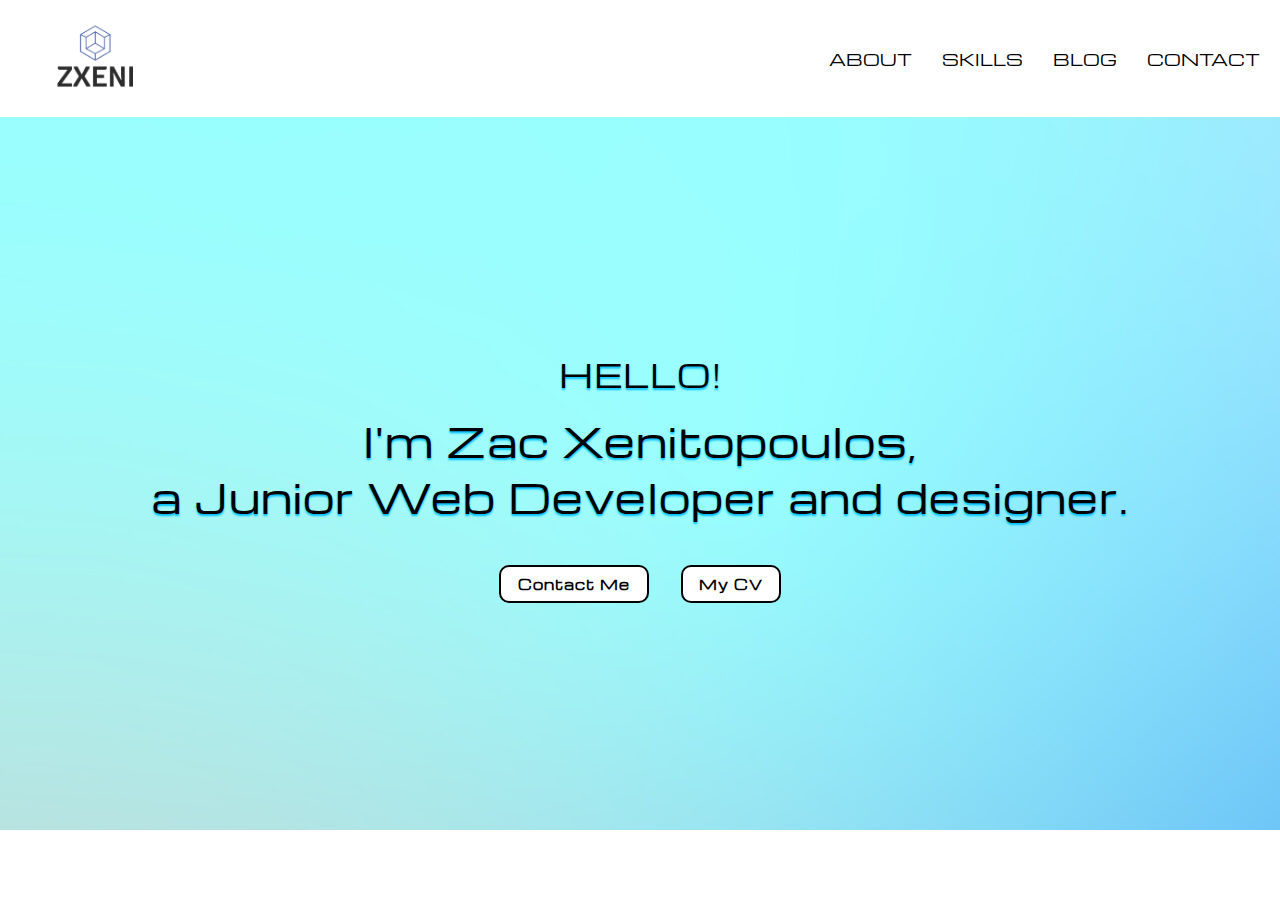
<file: Pages/Index.html>
<!DOCTYPE html>
<html lang="en">

    <!--Header compontnet comprising of - short cut image, title name and fontawesome for footer-->
<head>
    <meta charset="UTF-8">
    <link rel="shortcut icon" type="x-icon" href="../Images/Logo.png"
    <meta name="viewport" content="width=device-width, initial-scale=1.0">
    <title>Zac Xenitopoulos Portfolio</title>
    <link rel="stylesheet" href="index.css">

    <link rel="stylesheet" href="https://cdnjs.cloudflare.com/ajax/libs/font-awesome/6.4.2/css/all.min.css"integrity="sha512-z3gLpd7yknf1YoNbCzqRKc4qyor8gaKU1qmn+CShxbuBusANI9QpRohGBreCFkKxLhei6S9CQXFEbbKuqLg0DA==" crossorigin="anonymous" referrerpolicy="no-referrer" />
</head>

<!--body section comprising of my nav bar, section container for text and action buttons linked to my contact page and CV -->

<body>

    <!--Header -->

    <header>
        <nav>
            <ul class="nav-bar">
                <li class="logo"><a href="./Index.html"><img src="../Images/Logo.png" alt="logo"></a></li>
                <input type="checkbox" id="check">

                <!--List for nav pages -->

                <span class="menu">
                    <li><a href="./about.html">About</a></li>
                    <li><a href="./skills.html">Skills</a></li>
                    <li><a href="./blog.html">Blog</a></li>
                    <li><a href="./contact.html">Contact</a></li>

                    <!--Commands for open/close nav bar on smaller screen sizes and font awesome hamburger-->

                    <label for="check" class="close-menu"><i class="fas fa-times"></i></label>
                </span>
                <label for="check" class="open-menu"><i class="fas fa-bars"></i></label>
            </ul>
        </nav>
    </header>

    <!--mains section - intro -->

    <main>

        <section class="section">
            <div class="section_container">
                <div class="content">
                    <div class="text">
                        <p class="subtitle">HELLO!</p>
                        <h1 class="title">
                            I'm <span>Zac Xenitopoulos,<br>a</span> Junior Web Developer and designer.
                        </h1>
                    </div>
                    
                     <!--action btns for contact me and my CV-->

                    <div class="action-btns">
                        <a href="./contact.html">
                            <button class="contact-me">Contact Me</button>
                        </a>
                        <a href="../Documents/Zachary Xenitopoulos resume CURRENT.pdf" target="_blank">
                            <button class="my-cv">My CV</button>
                        </a>
                    </div>
                </div>
            </div>
        </section>
    </main>

    <!--footer - fontawesome links to socials and professional accounts -->

    <footer>
        <div class="social">
            <a href="https://www.instagram.com/zxeni_/?hl=en" target="_blank">
                <i class="fa-brands fa-instagram"></i>
            </a>
            <a href="https://github.com/zxeni1" target="_blank">
                <i class="fa-brands fa-github"></i>
            </a>
            <a href="https://www.linkedin.com/in/zac-xenitopoulos/" target="_blank">
                <i class="fa-brands fa-linkedin-in"></i>
            </a>
        </div>
    </footer>
</body>
</html>
</file>
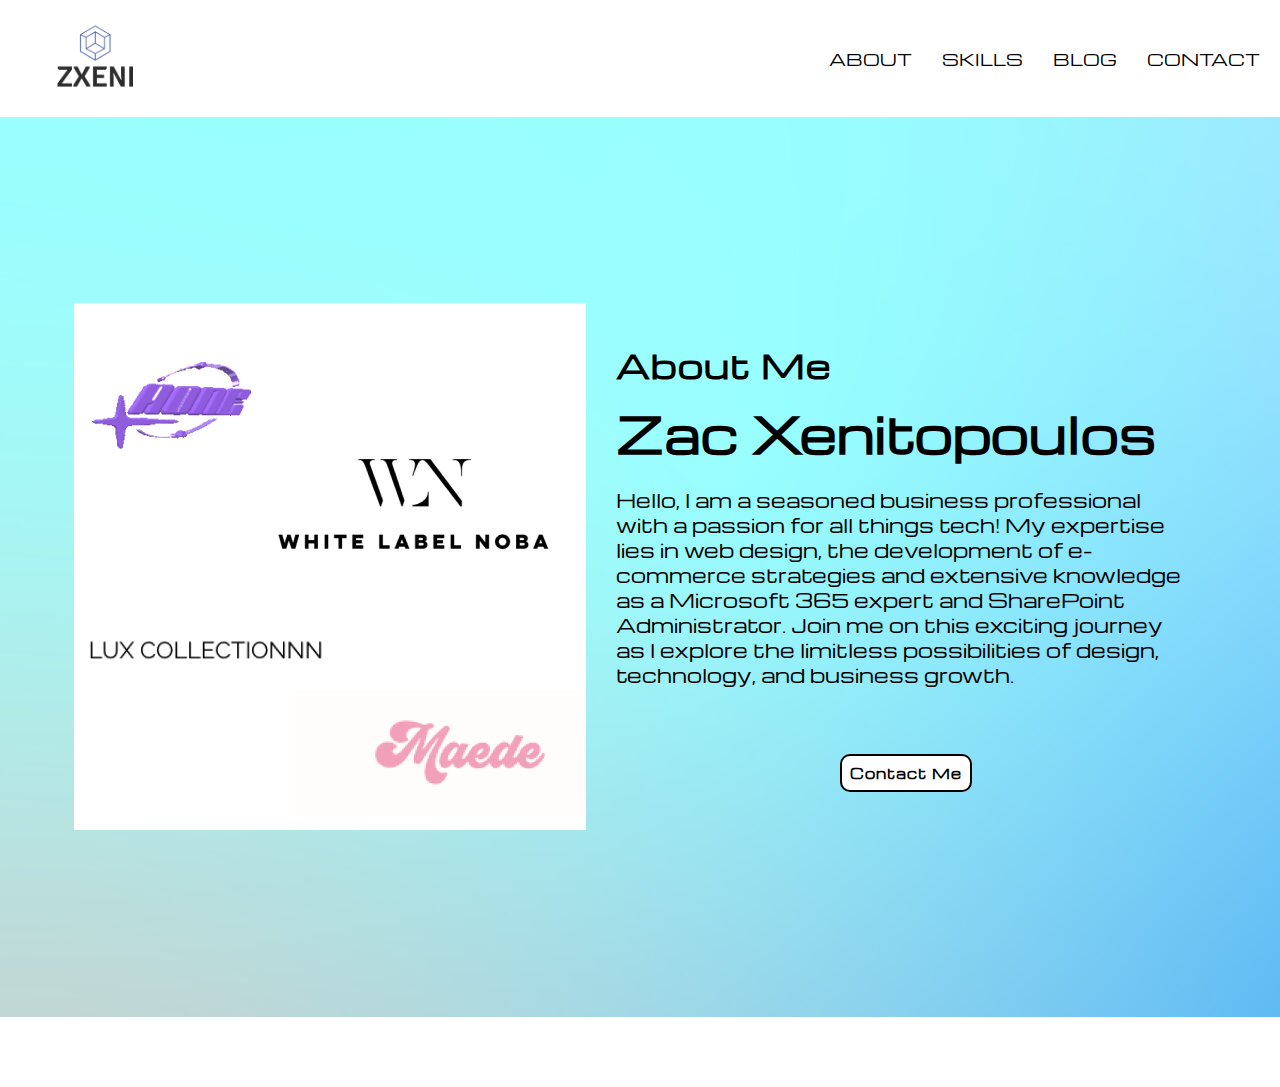
<file: Pages/about.html>
<!DOCTYPE html>
<html lang="en">

    <!--Header compontnet comprising of - short cut image, title name and fontawesome for footer-->

<head>
    <meta charset="UTF-8">
    <link rel="shortcut icon" type="x-icon" href="../Images/Logo.png"
    <meta name="viewport" content="width=device-width, initial-scale=1.0">
    <title>Zac Xenitopoulos Portfolio</title>
    <link rel="stylesheet" href="about.css">

    <link rel="stylesheet" href="https://cdnjs.cloudflare.com/ajax/libs/font-awesome/6.4.2/css/all.min.css"integrity="sha512-z3gLpd7yknf1YoNbCzqRKc4qyor8gaKU1qmn+CShxbuBusANI9QpRohGBreCFkKxLhei6S9CQXFEbbKuqLg0DA==" crossorigin="anonymous" referrerpolicy="no-referrer" />
</head>

    <!--Header -->

<body>
    <header>
        <nav>
            <ul class="nav-bar">
                <li class="logo"><a href="./Index.html"><img src="../Images/Logo.png" alt="logo"></a></li>
                <input type="checkbox" id="check">
                <span class="menu">
                    <li><a href="./about.html">About</a></li>
                    <li><a href="./skills.html">Skills</a></li>
                    <li><a href="./blog.html">Blog</a></li>
                    <li><a href="./contact.html">Contact</a></li>
                    <label for="check" class="close-menu"><i class="fas fa-times"></i></label>
                </span>
                <label for="check" class="open-menu"><i class="fas fa-bars"></i></label>
            </ul>
        </nav>
    </header>

        <!--Main about section compising of image, text and action button-->

    <main>
        <section class="about">
            <div class="main">
                <img src="../Images/Brand-Logos.png" alt=" brand logos">
                <div class="all-text">
                    <h4>About Me</h4>
                    <h1>Zac Xenitopoulos</h1>
                    <p>Hello, I am a seasoned business professional with a passion for all things tech! My expertise lies in web design, the development of e-commerce strategies and extensive knowledge as a Microsoft 365 expert and SharePoint Administrator.

                    Join me on this exciting journey as I explore the limitless possibilities of  design, technology, and business growth.</p>
                    <div class="btn">
                        <a href="./contact.html">
                        <button class="contact-me">Contact Me</button>
                    </a>
                    </div>
                </div>
            </div>
        </section>
    </main>

        <!--footer - fontawesome links to socials and professional accounts -->

    <footer>
        <div class="social">
            <a href="https://www.instagram.com/zxeni_/?hl=en" target="_blank">
                <i class="fa-brands fa-instagram"></i>
            </a>
            <a href="https://github.com/zxeni1" target="_blank">
                <i class="fa-brands fa-github"></i>
            </a>
            <a href="https://www.linkedin.com/in/zac-xenitopoulos/" target="_blank">
                <i class="fa-brands fa-linkedin-in"></i>
            </a>
        </div>
    </footer>
</body>
</html>
</file>
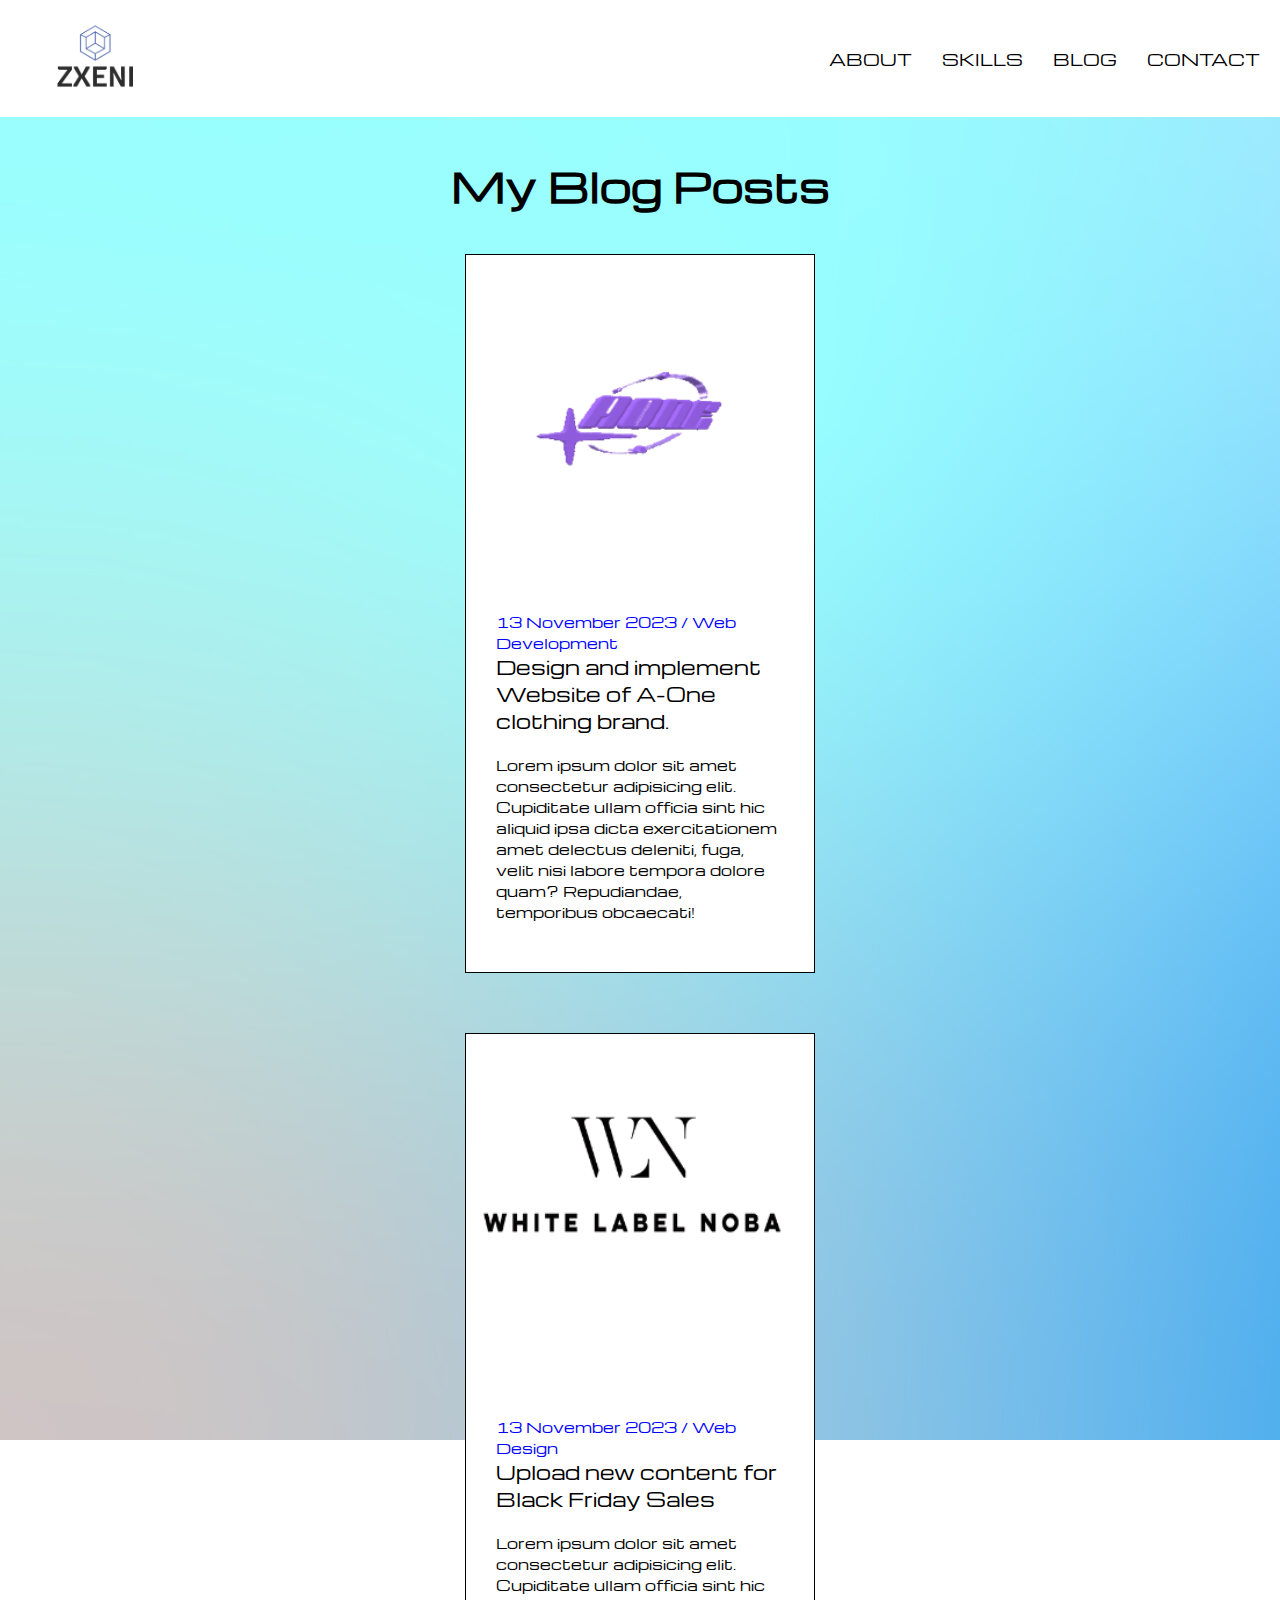
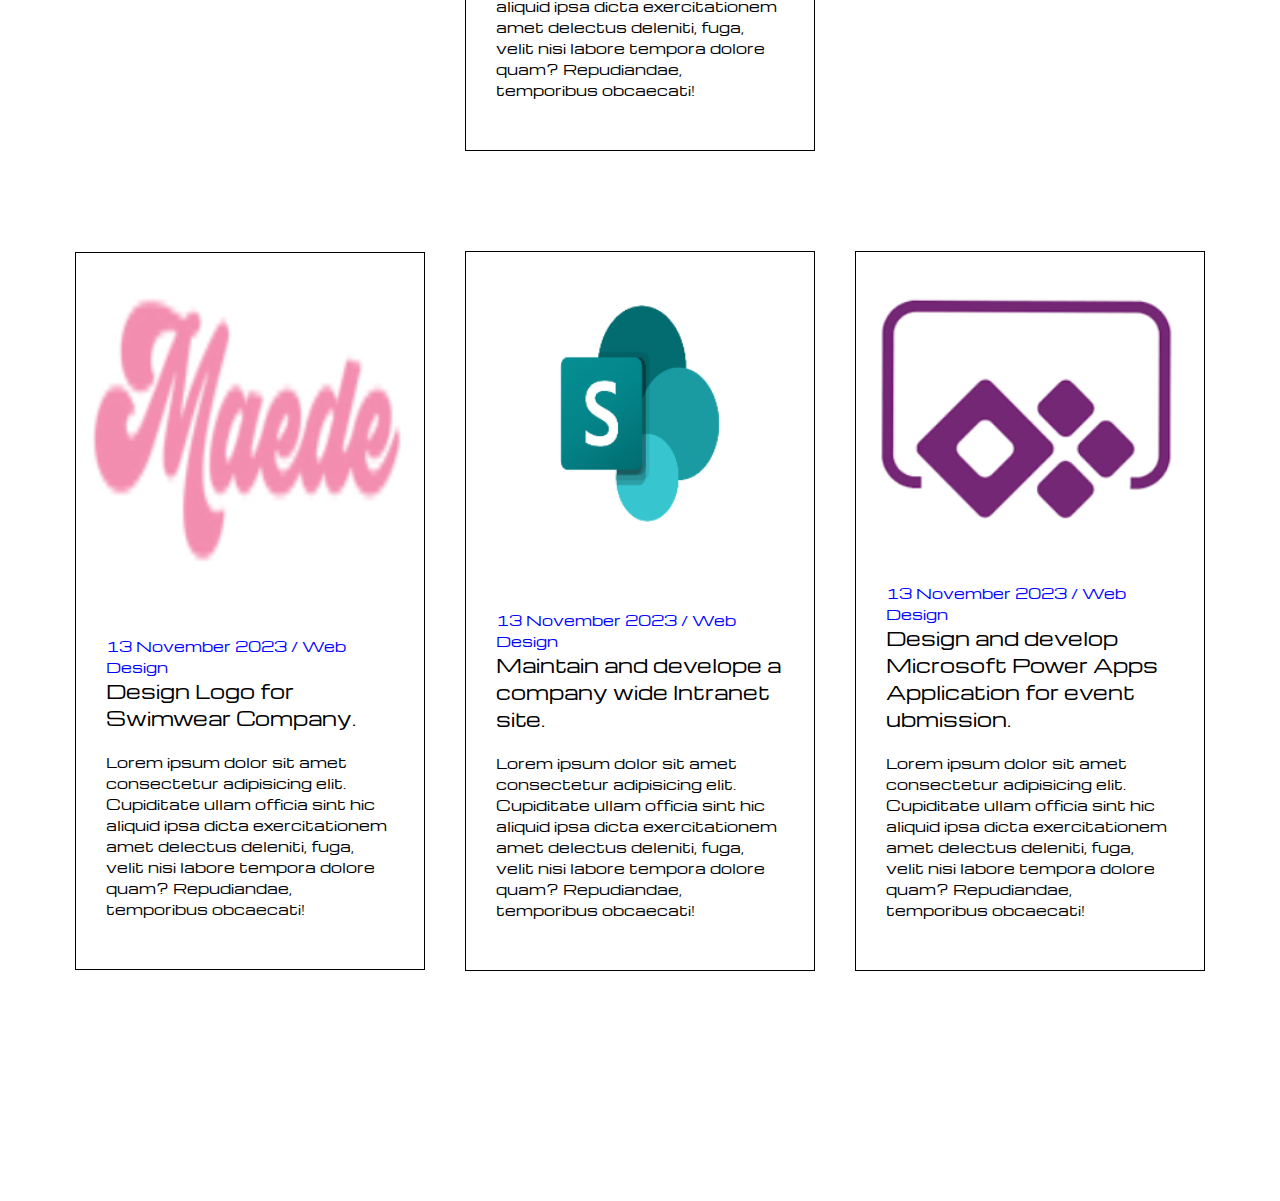
<file: Pages/blog.html>
<!DOCTYPE html>
<html lang="en">

    <!--Header compontnet comprising of - short cut image, title name and fontawesome for footer-->

<head>
    <meta charset="UTF-8">
    <link rel="shortcut icon" type="x-icon" href="../Images/Logo.png"
    <meta name="viewport" content="width=device-width, initial-scale=1.0">
    <title>Zac Xenitopoulos Portfolio</title>
    <link rel="stylesheet" href="blog.css">

    <link rel="stylesheet" href="https://cdnjs.cloudflare.com/ajax/libs/font-awesome/6.4.2/css/all.min.css"integrity="sha512-z3gLpd7yknf1YoNbCzqRKc4qyor8gaKU1qmn+CShxbuBusANI9QpRohGBreCFkKxLhei6S9CQXFEbbKuqLg0DA==" crossorigin="anonymous" referrerpolicy="no-referrer" />
</head>
<body>

        <!--Header -->

    <header>
        <nav>
            <ul class="nav-bar">
                <li class="logo"><a href="./Index.html"><img src="../Images/Logo.png" alt="logo"></a></li>
                <input type="checkbox" id="check">
                <span class="menu">
                    <li><a href="./about.html">About</a></li>
                    <li><a href="./skills.html">Skills</a></li>
                    <li><a href="./blog.html">Blog</a></li>
                    <li><a href="./contact.html">Contact</a></li>
                    <label for="check" class="close-menu"><i class="fas fa-times"></i></label>
                </span>
                <label for="check" class="open-menu"><i class="fas fa-bars"></i></label>
            </ul>
        </nav>
    </header>

        <!--Main blog section comprising of 5 different blogs and images -->

    <main>
        <section id="blog">
            <div class="blog-heading">
                <h3>My Blog Posts</h3>
            </div>

            <div class="blog-container">
                <div class="blog-box">
                    <div class="blog-img">
                        <img src="../Images/a.gif" alt="A-ONE"
                    </div>
                    <div class="blog-text">
                        <span>13 November 2023 / Web Development</span>
                        <a class="blog-title">Design and implement Website of A-One clothing brand.</a>
                        <p>Lorem ipsum dolor sit amet consectetur adipisicing elit. Cupiditate ullam officia sint hic aliquid ipsa dicta exercitationem amet delectus deleniti, fuga, velit nisi labore tempora dolore quam? Repudiandae, temporibus obcaecati!</p>
                    </div>
                </div>
            </div>

            <div class="blog-container">
                <div class="blog-box">
                    <div class="blog-img">
                        <img src="../Images/WLN2.png" alt="WLN"
                    </div>
                    <div class="blog-text">
                        <span>13 November 2023 / Web Design</span>
                        <a class="blog-title">Upload new content for Black Friday Sales</a>
                        <p>Lorem ipsum dolor sit amet consectetur adipisicing elit. Cupiditate ullam officia sint hic aliquid ipsa dicta exercitationem amet delectus deleniti, fuga, velit nisi labore tempora dolore quam? Repudiandae, temporibus obcaecati!</p>
                    </div>
                </div>
            </div>

            <div class="blog-container">
                <div class="blog-box">
                    <div class="blog-img">
                        <img src="../Images/MDE.png" alt="Maede"
                    </div>
                    <div class="blog-text">
                        <span>13 November 2023 / Web Design</span>
                        <a class="blog-title">Design Logo for Swimwear Company.</a>
                        <p>Lorem ipsum dolor sit amet consectetur adipisicing elit. Cupiditate ullam officia sint hic aliquid ipsa dicta exercitationem amet delectus deleniti, fuga, velit nisi labore tempora dolore quam? Repudiandae, temporibus obcaecati!</p>
                    </div>
                </div>
            </div>

            <div class="blog-container">
                <div class="blog-box">
                    <div class="blog-img">
                        <img src="../Images/sharepoint.png" alt="SharePoint"
                    </div>
                    <div class="blog-text">
                        <span>13 November 2023 / Web Design</span>
                        <a class="blog-title"> Maintain and develope a company wide Intranet site.</a>
                        <p>Lorem ipsum dolor sit amet consectetur adipisicing elit. Cupiditate ullam officia sint hic aliquid ipsa dicta exercitationem amet delectus deleniti, fuga, velit nisi labore tempora dolore quam? Repudiandae, temporibus obcaecati!</p>
                    </div>
                </div>
            </div>

            <div class="blog-container">
                <div class="blog-box">
                    <div class="blog-img">
                        <img src="../Images/pa.png" alt="PowerApps"
                    </div>
                    <div class="blog-text">
                        <span>13 November 2023 / Web Design</span>
                        <a class="blog-title">Design and develop Microsoft Power Apps Application for event ubmission.</a>
                        <p>Lorem ipsum dolor sit amet consectetur adipisicing elit. Cupiditate ullam officia sint hic aliquid ipsa dicta exercitationem amet delectus deleniti, fuga, velit nisi labore tempora dolore quam? Repudiandae, temporibus obcaecati!</p>
                    </div>
                </div>
            </div>
        </section>

            <!--footer - fontawesome links to socials and professional accounts -->
    </main>
    <footer>
        <div class="social">
            <a href="https://www.instagram.com/zxeni_/?hl=en" target="_blank">
                <i class="fa-brands fa-instagram"></i>
            </a>
            <a href="https://github.com/zxeni1" target="_blank">
                <i class="fa-brands fa-github"></i>
            </a>
            <a href="https://www.linkedin.com/in/zac-xenitopoulos/" target="_blank">
                <i class="fa-brands fa-linkedin-in"></i>
            </a>
        </div>
    </footer>
</body>
</html>
</file>
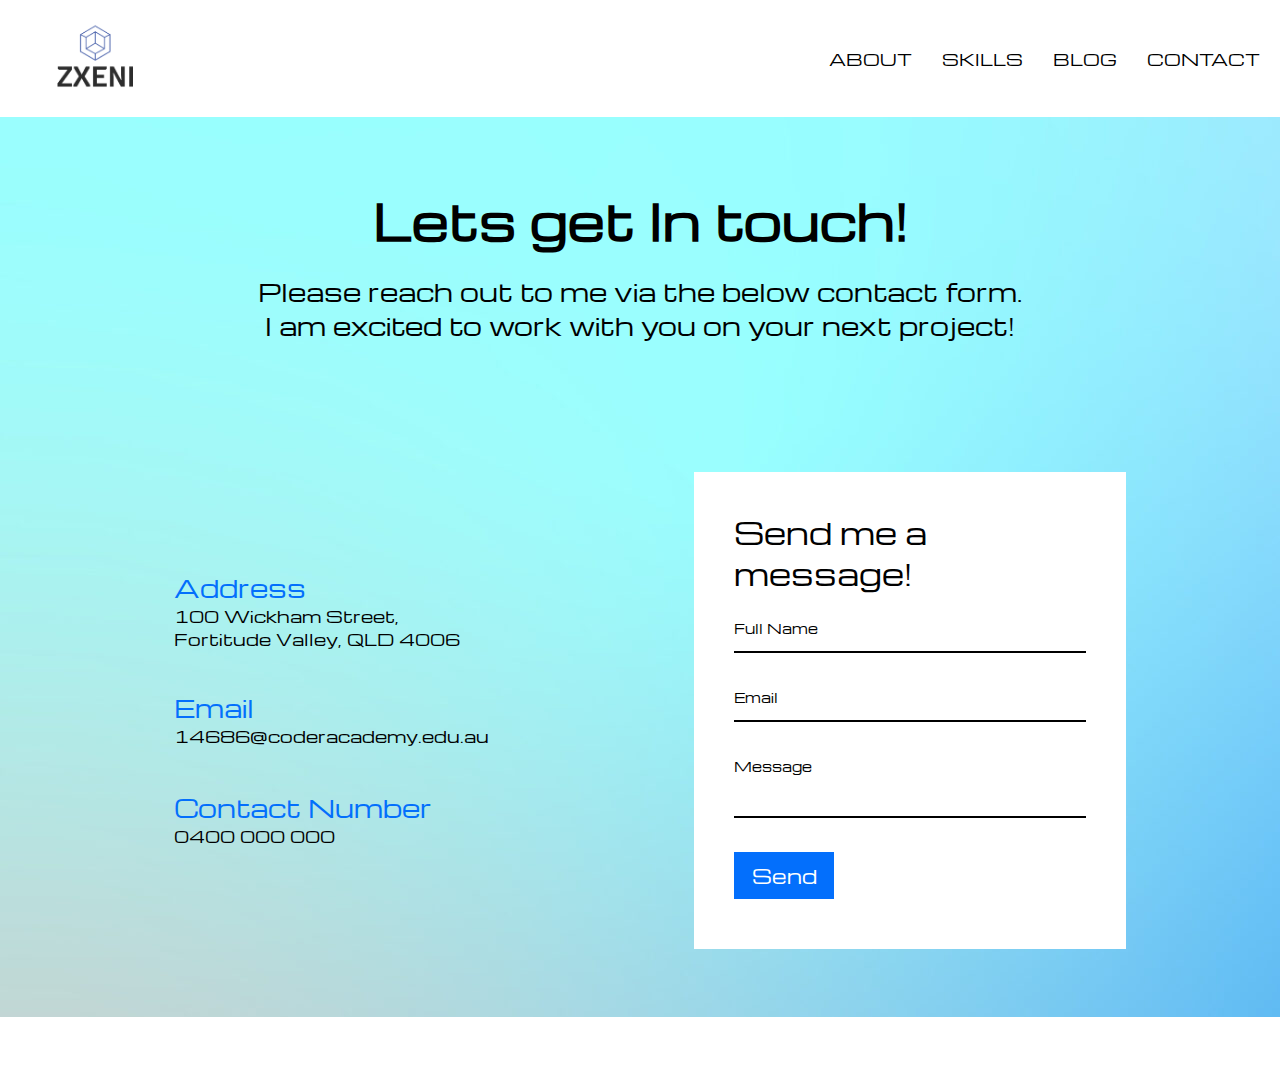
<file: Pages/contact.html>
<!DOCTYPE html>
<html lang="en">

        <!--Header compontnet comprising of - short cut image, title name and fontawesome for footer-->

<head>
    <meta charset="UTF-8">
    <link rel="shortcut icon" type="x-icon" href="../Images/Logo.png"
    <meta name="viewport" content="width=device-width, initial-scale=1.0">
    <title>Zac Xenitopoulos Portfolio</title>
    <link rel="stylesheet" href="contact.css">
    <link rel="stylesheet" href="https://cdnjs.cloudflare.com/ajax/libs/font-awesome/6.4.2/css/all.min.css"integrity="sha512-z3gLpd7yknf1YoNbCzqRKc4qyor8gaKU1qmn+CShxbuBusANI9QpRohGBreCFkKxLhei6S9CQXFEbbKuqLg0DA==" crossorigin="anonymous" referrerpolicy="no-referrer" />
</head>

<!--Header, section for contact-->

<body>

    <!--Header-->

    <header>
        <nav>
            <ul class="nav-bar">
                <li class="logo"><a href="./Index.html"><img src="../Images/Logo.png" alt="logo"></a></li>
                <input type="checkbox" id="check">
                <span class="menu">
                    <li><a href="./about.html">About</a></li>
                    <li><a href="./skills.html">Skills</a></li>
                    <li><a href="./blog.html">Blog</a></li>
                    <li><a href="./contact.html">Contact</a></li>
                    <label for="check" class="close-menu"><i class="fas fa-times"></i></label>
                </span>
                <label for="check" class="open-menu"><i class="fas fa-bars"></i></label>
            </ul>
        </nav>
    </header>
    <main>

        <!--contact me section comprising of 3 diffrent contact details-->

        <section class="contact">
            <div class="content">
                <h2>Lets get In touch!</h2>
                <p>Please reach out to me via the below contact form.<br>I am excited to work with you on your next project!</p>
            </div>
            <div class="container">
                <div class="contactinfo">
                    <div class="box">
                        <div class="icon"><i class="fa fa-map-marker" aria-hidden="true"></i></div>
                        <div class="text">
                            <h3>Address</h3>
                            <p>100 Wickham Street,<br>Fortitude Valley, QLD 4006</p>
                        </div>
                    </div>
                    <div class="box">
                        <div class="icon"><i class="fa fa-envelope" aria-hidden="true"></i></div>
                        <div class="text">
                            <h3>Email</h3>
                            <p>14686@coderacademy.edu.au</p>
                        </div>
                    </div>
                    <div class="box">
                        <div class="icon"><i class="fa fa-phone" aria-hidden="true"></i></div>
                        <div class="text">
                            <h3>Contact Number</h3>
                            <p>0400 000 000</p>
                        </div>
                    </div>
                </div>

                <!--Input types for contact form-->

                <div class="contactform">
                    <form>
                        <h2>Send me a message!</h2>
                        <div class="inputbox">
                            <input type="text" name="" required="required">
                            <span>Full Name</span>
                        </div>
                        <div class="inputbox">
                            <input type="text" name="" required="required">
                            <span>Email</span>
                        </div>
                        <div class="inputbox">
                            <textarea required="required"></textarea>
                            <span>Message</span>
                        </div>
                        <div class="inputbox">
                            <input type="submit" name="" value="Send">
                        </div>
                    </form>
                </div>
            </div>
        </section>
 
    </main>

    <!--footer - fontawesome links to socials and professional accounts -->
    
    <footer>
        <div class="social">
            <a href="https://www.instagram.com/zxeni_/?hl=en" target="_blank">
                <i class="fa-brands fa-instagram"></i>
            </a>
            <a href="https://github.com/zxeni1" target="_blank">
                <i class="fa-brands fa-github"></i>
            </a>
            <a href="https://www.linkedin.com/in/zac-xenitopoulos/" target="_blank">
                <i class="fa-brands fa-linkedin-in"></i>
            </a>
        </div>
    </footer>
</body>
</html>
</file>
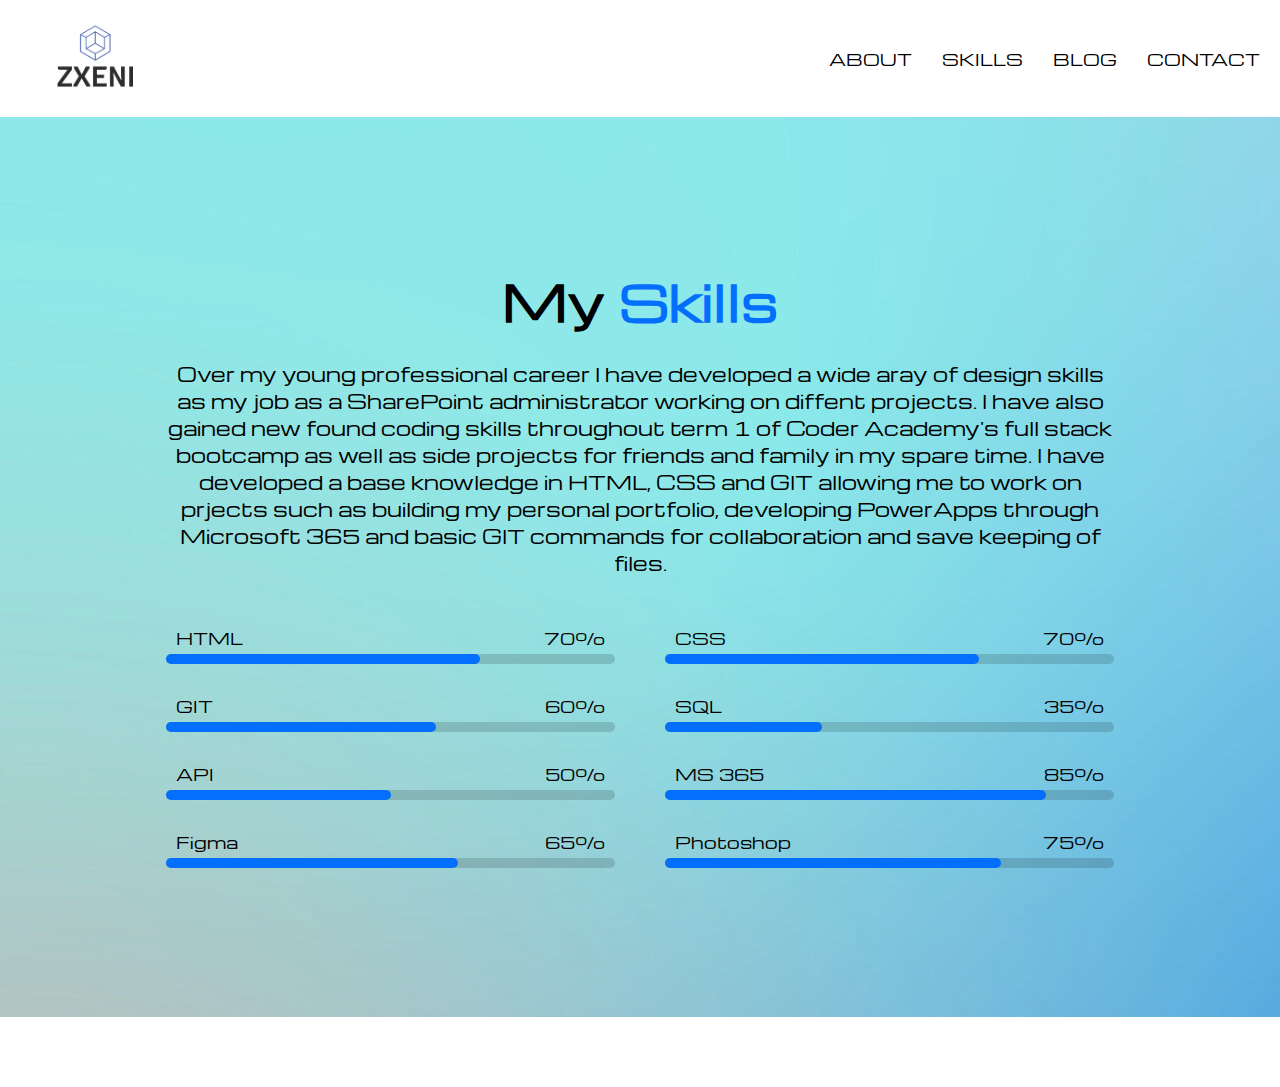
<file: Pages/skills.html>
<!DOCTYPE html>
<html lang="en">

    <!--Header compontnet comprising of - short cut image, title name and fontawesome for footer-->

<head>
    <meta charset="UTF-8">
    <link rel="shortcut icon" type="x-icon" href="../Images/Logo.png"
    <meta name="viewport" content="width=device-width, initial-scale=1.0">
    <title>Zac Xenitopoulos Portfolio</title>
    <link rel="stylesheet" href="skills.css">

    <link rel="stylesheet" href="https://cdnjs.cloudflare.com/ajax/libs/font-awesome/6.4.2/css/all.min.css"integrity="sha512-z3gLpd7yknf1YoNbCzqRKc4qyor8gaKU1qmn+CShxbuBusANI9QpRohGBreCFkKxLhei6S9CQXFEbbKuqLg0DA==" crossorigin="anonymous" referrerpolicy="no-referrer" />
</head>

 <!--Header -->

<body>
    <header>
        <nav>
            <ul class="nav-bar">
                <li class="logo"><a href="./Index.html"><img src="../Images/Logo.png" alt="logo"></a></li>
                <input type="checkbox" id="check">
                <span class="menu">
                    <li><a href="./about.html">About</a></li>
                    <li><a href="./skills.html">Skills</a></li>
                    <li><a href="./blog.html">Blog</a></li>
                    <li><a href="./contact.html">Contact</a></li>
                    <label for="check" class="close-menu"><i class="fas fa-times"></i></label>
                </span>
                <label for="check" class="open-menu"><i class="fas fa-bars"></i></label>
            </ul>
        </nav>
    </header>

     <!--Skills section comprising of 8 diffrent barred skilled classes aand intro text-->

    <main>
        <div class="skills_section">
            <div class="skills_head">
                <h2>My <span>Skills</span></h2>
                <p>Over my young professional career I have developed a wide aray of design skills as my job as a SharePoint administrator working on diffent projects. I have also gained new found coding skills throughout term 1 of Coder Academy's full stack bootcamp as well as side projects for friends and family in my spare time. I have developed a base knowledge in HTML, CSS and GIT allowing me to work on prjects such as building my personal portfolio, developing PowerApps through Microsoft 365 and basic GIT commands for collaboration and save keeping of files.</p>
            </div>
    
            <div class="skills_main">
                <div class="skill_bar">
                    <div class="info">
                        <p>HTML</p>
                        <P>70%</P>
                    </div>
                    <div class="bar">
                        <span class="html"></span>
                    </div>
                </div>
                <div class="skill_bar">
                    <div class="info">
                        <p>CSS</p>
                        <P>70%</P>
                    </div>
                    <div class="bar">
                        <span class="css"></span>
                    </div>
                </div>
                <div class="skill_bar">
                    <div class="info">
                        <p>GIT</p>
                        <P>60%</P>
                    </div>
                    <div class="bar">
                        <span class="git"></span>
                    </div>
                </div>
                <div class="skill_bar">
                    <div class="info">
                        <p>SQL</p>
                        <P>35%</P>
                    </div>
                    <div class="bar">
                        <span class="sql"></span>
                    </div>
                </div>
                <div class="skill_bar">
                    <div class="info">
                        <p>API</p>
                        <P>50%</P>
                    </div>
                    <div class="bar">
                   
                        <span class="api"></span>
                    </div>
                </div>
                <div class="skill_bar">
                    <div class="info">
                        <p>MS 365</p>
                        <P>85%</P>
                    </div>
                    <div class="bar">
                        <span class="ms365"></span>
                    </div>
                </div>
                <div class="skill_bar">
                    <div class="info">
                        <p>Figma</p>
                        <P>65%</P>
                    </div>
                    <div class="bar">
                        <span class="figma"></span>
                    </div>
                </div>
                <div class="skill_bar">
                    <div class="info">
                        <p>Photoshop</p>
                        <P>75%</P>
                    </div>
                    <div class="bar">
                        <span class="photoshop"></span>
                    </div>
                </div>
            </div>
        </div> 
  
    </main>

    <!--footer - fontawesome links to socials and professional accounts -->
    
    <footer>
        <div class="social">
            <a href="https://www.instagram.com/zxeni_/?hl=en" target="_blank">
                <i class="fa-brands fa-instagram"></i>
            </a>
            <a href="https://github.com/zxeni1" target="_blank">
                <i class="fa-brands fa-github"></i>
            </a>
            <a href="https://www.linkedin.com/in/zac-xenitopoulos/" target="_blank">
                <i class="fa-brands fa-linkedin-in"></i>
            </a>
        </div>
    </footer>
</body>
</html>
</file>
<file: Pages/index.css>
/*Imported text style from google fonts*/
@import url('https://fonts.googleapis.com/css2?family=Michroma&display=swap');

* {
    box-sizing: border-box;
    margin: 0;
    padding: 0;
}
body {
    font-family: michroma;
    background: url(../Images/background-image.jpg);

    min-height: 100vh;
    display: flex;
    flex-direction: column;
    justify-content: space-between;
}
.nav-bar {
    width: 100%;
    display: flex;
    justify-content: space-between;
    align-items: center;
    list-style: none;
    position: relative;
    background-color: white;
    padding: 8px 20px;
}
.logo img {
    width: 150px;
}
.menu {
    display: flex;
}
.menu li {
    padding-left: 30px;
}
.menu li a {
    display: inline-block;
    text-decoration: none;
    color: black;
    text-align: center;
    transition: 0.3s ease-in-out;
    position: relative;
    text-transform: uppercase;
}
/*drop down nav after*/
.menu li a::after {
    content: "";
    position: absolute;
    top: 24px;
    left: 0;
    width: 0;
    height: 2px;
    background-color: black;
    transition: 0.3s ease-in-out;

}
.menu li a:hover:after {
    width: 100%;
}
/*Nav menu open/close*/
.open-menu , .close-menu {
    position: absolute;
    color: black;
    cursor: pointer;
    font-size: 1.5rem;
    display: none;
}
.open-menu {
    top: 50%;
    right: 20px;
    transform: translateY(-50%);
}
.close-menu {
    top: 20px;
    right: 20px;
}
/*Pseudo class for elements selected*/
#check {
    display: none;
}
/*Media widths for 610px*/
@media only screen and (max-width: 610px) {
   .menu {
    flex-direction: column;
    align-items: center;
    justify-content: center;
    width: 35%;
    height: 95vh;
    position: fixed;
    top: 0;
    right: -100%;
    z-index: 100;
    background-color: rgb(255, 255, 255);
    transition: all 0.3s;
   } 
   .menu li {
    margin-top: 40px;
   }
   .menu li a {
    padding: 2px;
   }
   .open-menu , .close-menu {
    display: block;
   }
   #check:checked ~ .menu {
    right: 0;
   }
}

footer {
    background-color: white;
    padding: 35px;
    text-align: center;
}

.social {
    display: flex;
    justify-content: center
}

.social a {
    margin: 0 60px;
    color: black;
    font-size: 24px;
}

.content {
    display: flex;
    flex-direction: column;
    justify-content: center;
}

.text {
    flex: 1;
    position: relative;
}

.subtitle, .title, .title span {
    letter-spacing: 1px;
    color: black;
    text-shadow: 0 2px 2px #00BFFF; 
}

.subtitle {
    font-size: 2rem;
    padding: .5rem 2rem; 
    text-align: center;
}

.title {
    font-size: 2.5rem;
    font-weight: 400;
    line-height: 3.5rem;
    padding: 0.5rem 2rem; 
    text-align: center;
}

.action-btns {
    display: flex;
    gap: 2rem;
    padding: 0rem 1rem; 
    justify-content: center;
}

.action-btns button {
    font-size: 0.8rem;
    font-weight: 600;
    letter-spacing: 1px;
    padding: 0.5rem;
    border: 2px solid black;
    border-radius: 10px;
    cursor: pointer;
    margin-top: 2rem;
}

.action-btns .contact-me {
    width: 150px;
}

.action-btns .my-cv {
    width: 100px;
}

.contact-me {
    background-color: white;
    color: black;
    font-family: michroma;
    font-size: 0.8rem; 
}

.my-cv {
    background-color: white;
    color: black;
    font-family: michroma;
    font-size: 0.8rem; 
}

.action-btns button:hover {
    background-color: black;
    color: white;
    transition: 1s;
}
</file>
<file: Pages/about.css>
/*Imported text style from google fonts*/
@import url('https://fonts.googleapis.com/css2?family=Michroma&display=swap');

* {
    box-sizing: border-box;
    margin: 0;
    padding: 0;
}
body {
    font-family: michroma;
    background: url(../Images/background-image.jpg);
    min-height: 100vh;
    display: flex;
    flex-direction: column;
    justify-content: space-between;
}
.nav-bar {
    width: 100%;
    display: flex;
    justify-content: space-between;
    align-items: center;
    list-style: none;
    position: relative;
    background-color: white;
    padding: 8px 20px;
}
.logo img {
    width: 150px;
}
.menu {
    display: flex;
}
.menu li {
    padding-left: 30px;
}
.menu li a {
    display: inline-block;
    text-decoration: none;
    color: black;
    text-align: center;
    transition: 0.3s ease-in-out;
    position: relative;
    text-transform: uppercase;
}
/*drop down nav after*/
.menu li a::after {
    content: "";
    position: absolute;
    top: 24px;
    left: 0;
    width: 0;
    height: 2px;
    background-color: black;
    transition: 0.3s ease-in-out;
}
.menu li a:hover:after {
    width: 100%;
}
/*Nav menu open/close*/
.open-menu, .close-menu {
    position: absolute;
    color: black;
    cursor: pointer;
    font-size: 1.5rem;
    display: none;
}
.open-menu {
    top: 50%;
    right: 20px;
    transform: translateY(-50%);
}
.close-menu {
    top: 20px;
    right: 20px;
}
/*Pseudo class for elements selected*/
#check {
    display: none;
}
.about {
    height: 100vh;
    width: 100%;
    display: flex;
    justify-content: center;
    align-items: center;
}
.all-text {
    width: 600px;
    max-width: 100%;
    padding: 10px;
}
.main {
    width: 1200px;
    max-width: 90%;
    margin: 0 auto;
    display: flex;
    flex-wrap: wrap;
    align-items: center;
    justify-content: space-around;
}
.all-text h4 {
    font-size: 2rem;
    color: black;
    letter-spacing: 1px;
    font-weight: 600;
    margin-bottom: 10px;
}
.all-text h1 {
    font-size: 3rem;
    margin-bottom: 20px;
}
.all-text p {
    font-size: 1.2rem;
    line-height: 25px;
    margin-bottom: 35px;
}
.btn {
    display: flex;
    gap: 2rem;
    padding: 0rem 1rem; 
    justify-content: center;
}
.btn button {
    font-size: 0.8rem;
    font-weight: 600;
    letter-spacing: 1px;
    padding: 0.5rem;
    border: 2px solid black;
    border-radius: 10px;
    cursor: pointer;
    margin-top: 2rem;
}
.contact-me {
    background-color: white;
    color: black;
    font-family: michroma;
    font-size: 0.8rem; 
}
/*button hover action*/
.btn button:hover {
    background-color: black;
    color: white;
    transition: 1s;
}
footer {
    background-color: white;
    padding: 35px;
    text-align: center;
}
.social {
    display: flex;
    justify-content: center;
}
.social a {
    margin: 0 60px;
    color: black;
    font-size: 24px;
}
/*Media widths for 610px*/
@media only screen and (max-width: 610px) {
    .menu {
        flex-direction: column;
        align-items: center;
        justify-content: center;
        width: 35%;
        height: 95vh;
        position: fixed;
        top: 0;
        right: -100%;
        z-index: 100;
        background-color: rgb(255, 255, 255);
        transition: all 0.3s;
    } 
    .menu li {
        margin-top: 40px;
    }
    .menu li a {
        padding: 2px;
    }
    .open-menu, .close-menu {
        display: block;
    }
    #check:checked ~ .menu {
        right: 0;
    }
    .about {
        width: 100%;
        height: auto;
    }
    .about .main img {
        margin-top: 25px;
        width: 80%;
        padding: 0 10px;
    }
    .all-text {
        width: 100%;
        padding: 10px;
        text-align: center;
    }
    .main {
        width: 100%;
        max-width: 100%;
        margin: 0 auto;
        justify-content: center;
    }
    .all-text h4 {
        font-size: 1.5rem;
        margin-bottom: 10px;
    }
    .all-text h1 {
        font-size: 2rem;
        margin-bottom: 15px;
    }
    .all-text p {
        font-size: 1rem;
        margin-bottom: 20px;
    }
    .btn {
        display: flex;
        gap: 1rem;
        padding: 0rem 1rem; 
        justify-content: center;
    }
    .btn button {
        font-size: 0.8rem;
        padding: 0.4rem;
    }
}
</file>
<file: Pages/blog.css>
/*Imported text style from google fonts*/
@import url('https://fonts.googleapis.com/css2?family=Michroma&display=swap');

* {
    box-sizing: border-box;
    margin: 0;
    padding: 0;
    
}
body {
    font-family: michroma;
    background: url(../Images/background-image.jpg);
    background-repeat: no-repeat;
    background-attachment: fixed;
    min-height: 100vh;
    display: flex;
    flex-direction: column;
    justify-content: space-between;
}
.nav-bar {
    width: 100%;
    display: flex;
    justify-content: space-between;
    align-items: center;
    list-style: none;
    position: relative;
    background-color: white;
    padding: 8px 20px;
}
.logo img {
    width: 150px;
}
.menu {
    display: flex;
}
.menu li {
    padding-left: 30px;
}
.menu li a {
    display: inline-block;
    text-decoration: none;
    color: black;
    text-align: center;
    transition: 0.3s ease-in-out;
    position: relative;
    text-transform: uppercase;
}
/*drop down nav after*/
.menu li a::after {
    content: "";
    position: absolute;
    top: 24px;
    left: 0;
    width: 0;
    height: 2px;
    background-color: black;
    transition: 0.3s ease-in-out;
}
.menu li a:hover:after {
    width: 100%;
}
/*Nav menu open/close*/
.open-menu , .close-menu {
    position: absolute;
    color: black;
    cursor: pointer;
    font-size: 1.5rem;
    display: none;
}
.open-menu {
    top: 50%;
    right: 20px;
    transform: translateY(-50%);
}
.close-menu {
    top: 20px;
    right: 20px;
}
/*Pseudo class for elements selected*/
#check {
    display: none;
}
/*Pseudo class for blog elements*/
#blog {
    display: flex;
    justify-content: center;
    align-items: center;
    flex-direction: column;
    padding: 40px;
}
.blog-heading {
    display: flex;
    justify-content: center;
    align-items: center;
    flex-direction: column;
}
.blog-heading span {
    color: blue;
}
.blog-heading h3 {
    font-size: 2.5rem;
    font-weight: 600;
}
.blog-container {
    display: flex;
    justify-content: center;
    align-items: center;
    flex-direction: row;
    margin: 20px 0px;
    flex-wrap: wrap;
}
.blog-box {
    width: 350px;
    background-color: white;
    border: 1px solid black;
    margin: 20px;
}
.blog-img{
    width: 100%;
    height: auto;
}
.blog-img img {
    width: 100%;
    height: 100%;
    object-fit: cover;
    object-position: center;
    background-color: white
}
.blog-text {
    padding: 30px;
    display: flex;
    flex-direction: column;
}
.blog-text span {
 color: blue;
 font-size: 0.9rem; 
}
.blog-text , .blog-title {
    font-size: 1.2rem;
    font-weight: 500;
    color: black;
}
/*Text hover colour change*/
.blog-text , .blog-title:hover {
    color: blue;
    transition: all ease 0.5s;
}
.blog-text p {
    color: black;
    font-size: 0.9rem;
    display: -webkit-box;
    -webkit-line-clamp: 3s;
    -webkit-box-orient: vertical;
    overflow: hidden;
    text-overflow: ellipsis;
    margin: 20px 0px;
}
footer {
    background-color: white;
    padding: 35px;
    text-align: center;
}
.social {
    display: flex;
    justify-content: center
}
.social a {
    margin: 0 60px;
    color: black;
    font-size: 24px;
}
/*Media widths for 610px*/
@media only screen and (max-width: 610px){

    .menu {
     flex-direction: column;
     align-items: center;
     justify-content: center;
     width: 35%;
     height: 95vh;
     position: fixed;
     top: 0;
     right: -100%;
     z-index: 100;
     background-color: rgb(255, 255, 255);
     transition: all 0.3s;
    } 
    .menu li {
     margin-top: 40px;
    }
    .menu li a {
     padding: 2px;
    }
    .open-menu , .close-menu {
     display: block;
    }
    #check:checked ~ .menu {
     right: 0;
    }
    .blog-box {
     margin: 20px 10px;
     width: 100%;
    }
    #blog {
     padding: 20px;
    }
 }
</file>
<file: Pages/contact.css>
/*Imported text style from google fonts*/
@import url('https://fonts.googleapis.com/css2?family=Michroma&display=swap');

* {
    box-sizing: border-box;
    margin: 0;
    padding: 0;
}
body {
    font-family: michroma;
    background: url(../Images/background-image.jpg);

    min-height: 100vh;
    display: flex;
    flex-direction: column;
    justify-content: space-between;
}
.nav-bar {
    width: 100%;
    display: flex;
    justify-content: space-between;
    align-items: center;
    list-style: none;
    position: relative;
    background-color: white;
    padding: 8px 20px;
}
.logo img {
    width: 150px;
}
.menu {
    display: flex;
}
.menu li {
    padding-left: 30px;
}
.menu li a {
    display: inline-block;
    text-decoration: none;
    color: black;
    text-align: center;
    transition: 0.3s ease-in-out;
    position: relative;
    text-transform: uppercase;
}
/*drop down nav after*/
.menu li a::after {
    content: "";
    position: absolute;
    top: 24px;
    left: 0;
    width: 0;
    height: 2px;
    background-color: black;
    transition: 0.3s ease-in-out;
}
.menu li a:hover:after {
    width: 100%;
}
/*Nav menu open/close*/
.open-menu , .close-menu {
    position: absolute;
    color: black;
    cursor: pointer;
    font-size: 1.5rem;
    display: none;
}
.open-menu {
    top: 50%;
    right: 20px;
    transform: translateY(-50%);
}
.close-menu {
    top: 20px;
    right: 20px;
}
/*Pseudo class for elements selected*/
#check {
    display: none;
}
.contact {
    position: relative;
    min-height: 100vh;
    padding: 50px 100px;
    display: flex;
    justify-content: center;
    align-items: center;
    flex-direction: column;
}
.contact .content {
    max-width: 800px;
    text-align: center;
}
.contact .content h2 {
    font-size: 3rem;
    font-weight: 600;
}
.contact .content p {
    font-size: 1.5rem;
    font-weight: 300;
    margin-top: 20px;
    margin-bottom: 100px;
}
.container {
    width: 100%;
    display: flex;
    justify-content: center;
    align-items: center;
    margin-top: 30px;
}
.container .contactinfo {
    width: 50%;
    display: flex;
    flex-direction: column;  
}
.container .contactinfo .box {
    position: relative;
    padding: 20px 0;
    display: flex;
}
.container .contactinfo .box .icon {
    min-height: 60px;
    height: 60px;
    display: flex;
    justify-content: center;
    align-items: center;
    font-size: 2rem;
}
.container .contactinfo .box .text {
    display: flex;
    margin-left: 20px;
    flex-direction: column;
    font-weight: 300;
}
.container .contactinfo .box .text h3 {
    font-weight: 500;
    font-size: 1.5rem;
    color: rgb(3, 111, 252);
}
.contactform {
    width: 40%;
    padding: 40px;
    background-color: white;
}
.contactform h2 {
    font-size: 1.8rem;
    font-weight: 500;
}
.contactform .inputbox {
    position: relative;
    width: 100%;
    margin-top: 10px;
}
.contactform .inputbox input, .contactform .inputbox textarea{
    width: 100%;
    padding: 5px 0;
    font-size: 1.2rem;
    margin: 10px 0;
    border: none;
    border-bottom: 2px solid black;
    outline: none;
    resize: none;
    font-family: michroma;
}
.contactform .inputbox span {
   position: absolute;
   left: 0;
   padding: 5px 0;
   font-size: 0.8rem;
   margin: 10px 0;
   pointer-events: none;
   transition: 0.5s;
   color: black;
}
/*valid/foxus for transitions of text upon input of text*/
.contactform .inputbox input:focus ~ span, 
.contactform .inputbox input:valid ~ span
.contactform .inputbox textarea:focus ~ span, 
.contactform .inputbox textarea:valid ~ span {
 font-size: 1rem;
 transform:  translateY(-20px);   

}
/*Input type for suibmit button NOT IN USE*/
.contactform .inputbox input[type="submit"] {
    width: 100px;
    background-color: rgb(3, 111, 252);
    color: white;
    border: none;
    cursor: pointer;
    padding: 10px;
}
footer {
    background-color: white;
    padding: 35px;
    text-align: center;
}
.social {
    display: flex;
    justify-content: center
}
.social a {
    margin: 0 60px;
    color: black;
    font-size: 24px;
}
/*Media widths for 990px*/
@media (max-width: 990px) {
    .contact {
        padding: 50px;
    }
    .container {
        flex-direction: column;
    }
    .container .contactinfo {
        margin-bottom: 40px;

    }
    .container .contactinfo, .contactform {
        width: 100%;
    }
}
/*Media widths for 610px*/
@media only screen and (max-width: 610px){

    .menu {
     flex-direction: column;
     align-items: center;
     justify-content: center;
     width: 35%;
     height: 95vh;
     position: fixed;
     top: 0;
     right: -100%;
     z-index: 100;
     background-color: rgb(255, 255, 255);
     transition: all 0.3s;
    } 
    .menu li {
     margin-top: 40px;
    }
    .menu li a {
     padding: 2px;
    }
    .open-menu , .close-menu {
     display: block;
    }
    #check:checked ~ .menu {
     right: 0;
    }
    .blog-box {
     margin: 20px 10px;
     width: 100%;
    }
    #blog {
     padding: 20px;
    }
 }
</file>
<file: Pages/skills.css>
/*Imported text style from google fonts*/
@import url('https://fonts.googleapis.com/css2?family=Michroma&display=swap');


* {
    box-sizing: border-box;
    margin: 0;
    padding: 0;
}
body {
    font-family: michroma;
    background: url(../Images/background-image.jpg);
    background-repeat: no-repeat;
    background-attachment: fixed;
    min-height: 100vh;
    display: flex;
    flex-direction: column;
    justify-content: space-between;
}
.nav-bar {
    width: 100%;
    display: flex;
    justify-content: space-between;
    align-items: center;
    list-style: none;
    position: relative;
    background-color: white;
    padding: 8px 20px;
}
.logo img {
    width: 150px;
}
.menu {
    display: flex;
}
.menu li {
    padding-left: 30px;
}
.menu li a {
    display: inline-block;
    text-decoration: none;
    color: black;
    text-align: center;
    transition: 0.3s ease-in-out;
    position: relative;
    text-transform: uppercase;
}
/*drop down nav after*/
.menu li a::after {
    content: "";
    position: absolute;
    top: 24px;
    left: 0;
    width: 0;
    height: 2px;
    background-color: black;
    transition: 0.3s ease-in-out;

}
.menu li a:hover:after {
    width: 100%;
}
/*Nav menu open/close*/
.open-menu , .close-menu {
    position: absolute;
    color: black;
    cursor: pointer;
    font-size: 1.5rem;
    display: none;
}
.open-menu {
    top: 50%;
    right: 20px;
    transform: translateY(-50%);
}
.close-menu {
    top: 20px;
    right: 20px;
}
/*Pseudo class for elements selected*/
#check {
    display: none;
}
.skills_section{
    width: 100%;
    height: 100vh;
    padding: 0px 13%;
    background-color: rgba(0, 0, 0, 0.082);
    display: flex;
    align-items: center;
    justify-content: center;
    flex-direction: column;
}
.skills_head{
    width: 100%;
    margin-bottom: 100px;
    display: grid;
    place-items: center;
    text-align: center;
}
.skills_head h2{
    font-size: 3rem;
}

.skills_head p {
    font-size: 1.2rem;
    margin-top: 25px;
}
.skills_head h2 span{
    color: rgb(3, 111, 252);
    font-size: 3rem;
}
.skills_main{
    width: 100%;
    display: grid;
    grid-template-columns: repeat(2, 1fr);
    grid-row-gap: 30px;
    grid-column-gap: 50px;
    margin-top: -50px;
}
.skills_main .skill_bar .info{
    display: flex;
    justify-content: space-between;
    align-items: center;
    padding:  0 10px;
}
.skill_bar .info p:nth-child(2){
    font-weight: 500;
}
.skill_bar .bar{
    width: 100%;
    height: 10px;
    background-color: rgba(0, 0, 0, 0.144);
    border-radius: 25px;
    margin-top: 5px;
    position: relative;
}
.skill_bar .bar span{
    width: 50%;
    height: 100%;
    position: absolute;
    background-color: rgb(3, 111, 252);
    border-radius: 25px;
}
.skill_bar .bar .html{
    width: 70%;
    animation: html 2s;
}
/*Key frame animations for each skill bar*/
@keyframes html {
    0%{
        width: 0%;
    }100%{
        width: 70%;
    }
}
.skill_bar .bar .css{
    width: 70%;
    animation: css 2s;
}
@keyframes css {
    0%{
        width: 0%;
    }100%{
        width: 70%;
    }
}
.skill_bar .bar .git{
    width: 60%;
    animation: git 2s;
}
@keyframes git {
    0%{
        width: 0%;
    }100%{
        width: 60%;
    }
}
.skill_bar .bar .sql{
    width: 35%;
    animation: sql 2s;
}
@keyframes sql {
    0%{
        width: 0%;
    }100%{
        width: 35%;
    }
}
.skill_bar .bar .api{
    width: 50%;
    animation: api 2s;
}
@keyframes api {
    0%{
        width: 0%;
    }100%{
        width: 50%;
    }
}
.skill_bar .bar .ms365{
    width: 85%;
    animation: ms365 2s;
}
@keyframes ms365 {
    0%{
        width: 0%;
    }100%{
        width: 85%;
    }
}
.skill_bar .bar .figma{
    width: 65%;
    animation: figma 2s;
}
@keyframes figma {
    0%{
        width: 0%;
    }100%{
        width: 65%;
    }
}
.skill_bar .bar .photoshop{
    width: 75%;
    animation: photoshop 2s;
}
@keyframes photoshop {
    0%{
        width: 0%;
    }100%{
        width: 75%;
    }
}

footer {
    background-color: white;
    padding: 35px;
    text-align: center;
}
.social {
    display: flex;
    justify-content: center
}
.social a {
    margin: 0 60px;
    color: black;
    font-size: 24px;
}
/*Media widths for 610px*/
@media only screen and (max-width: 610px) {
    .menu {
     flex-direction: column;
     align-items: center;
     justify-content: center;
     width: 35%;
     height: 95vh;
     position: fixed;
     top: 0;
     right: -100%;
     z-index: 100;
     background-color: rgb(255, 255, 255);
     transition: all 0.3s;
    } 
    .menu li {
     margin-top: 40px;
    }
    .menu li a {
     padding: 2px;
    }
    .open-menu , .close-menu {
     display: block;
    }
    #check:checked ~ .menu {
     right: 0;
    }
    .skills_section {
    width: 100%;
    height: auto;
    margin-bottom: 20px;
    }
 }
</file>
